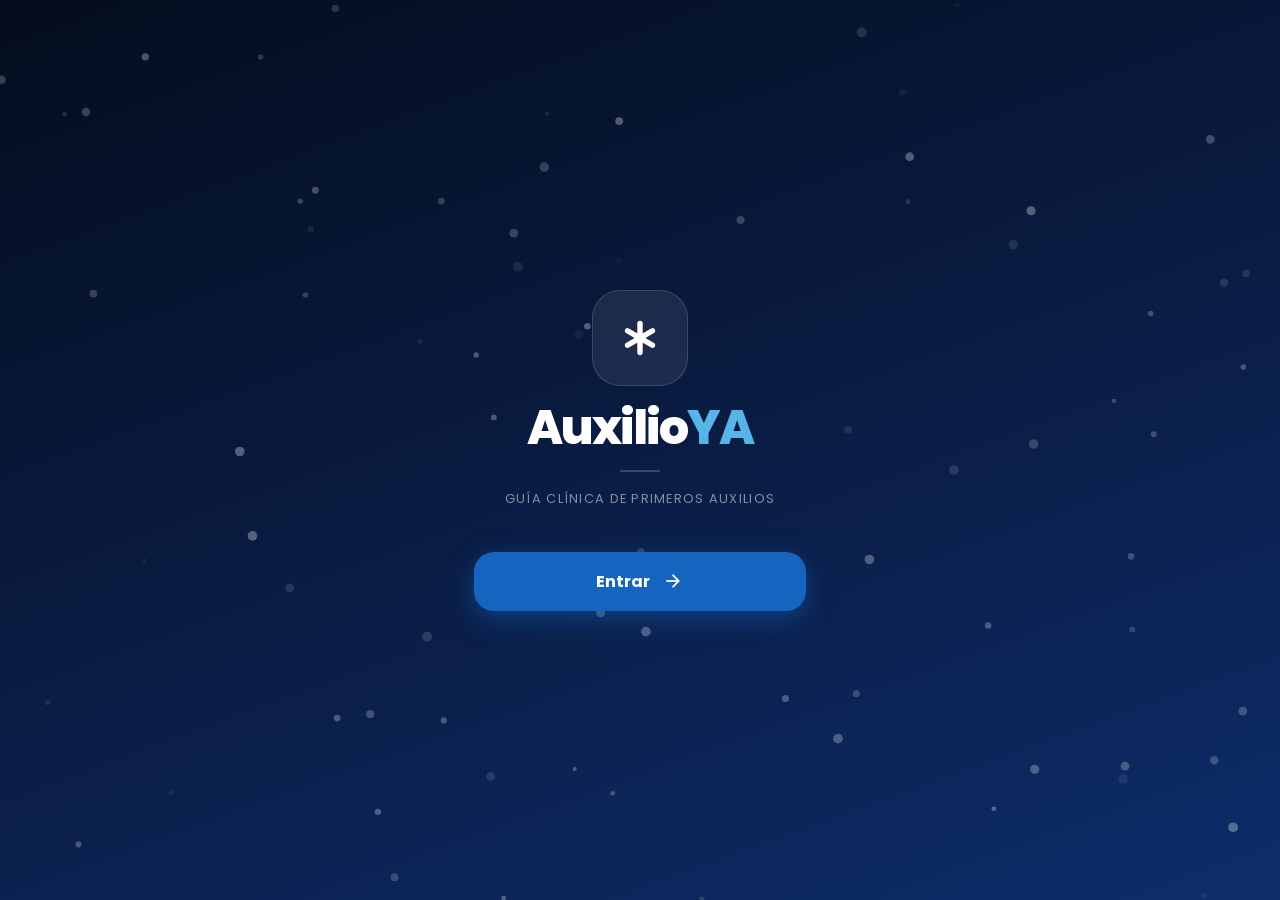
<file: index.html>
<!DOCTYPE html>
<html lang="es">
<head>
  <meta charset="UTF-8"/>
  <meta name="viewport" content="width=device-width, initial-scale=1.0"/>
  <title>AuxilioYA</title>
  <link href="https://fonts.googleapis.com/css2?family=Poppins:wght@300;400;500;600;700;800&display=swap" rel="stylesheet"/>
  <link href="https://fonts.googleapis.com/css2?family=Material+Symbols+Rounded:opsz,wght,FILL,GRAD@24,400,1,0" rel="stylesheet"/>
  <link rel="stylesheet" href="css/styles.css"/>
</head>
<body class="landing-page">
  <canvas id="particles-canvas"></canvas>
  <div class="landing-content">
    <div class="landing-logo-wrap">
      <div class="landing-icon">
        <span class="material-symbols-rounded">emergency</span>
      </div>
      <h1 class="landing-title">Auxilio<span>YA</span></h1>
      <div class="landing-divider"></div>
      <p class="landing-subtitle">Guía Clínica de Primeros Auxilios</p>
    </div>
    <button class="btn-enter" onclick="window.location.href='app.html'">
      <span>Entrar</span>
      <span class="material-symbols-rounded">arrow_forward</span>
    </button>
  </div>
  <script src="js/particles.js"></script>
</body>
</html>
</file>
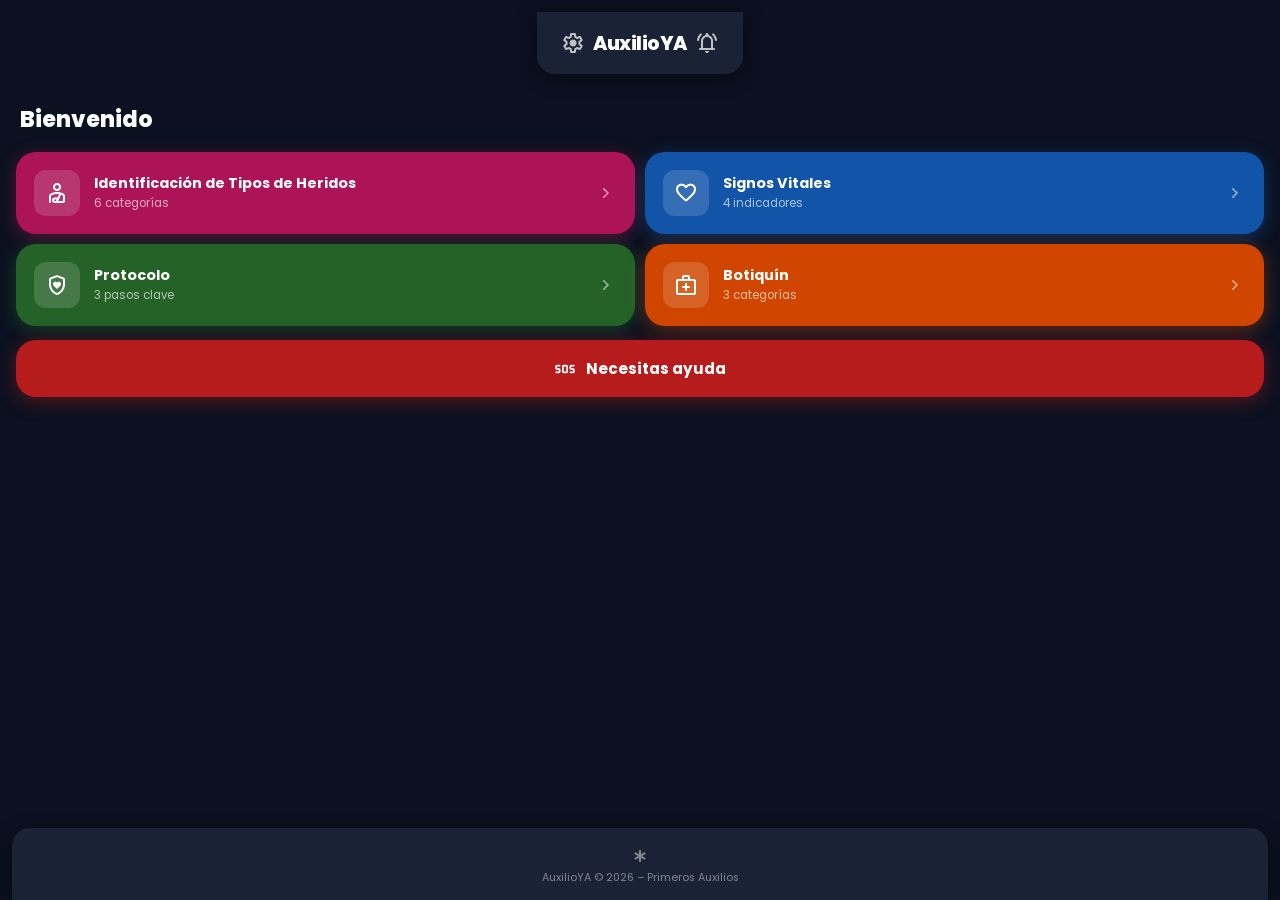
<file: app.html>
<!DOCTYPE html>
<html lang="es">

<head>
  <meta charset="UTF-8" />
  <meta name="viewport" content="width=device-width, initial-scale=1.0" />
  <title>AuxilioYA – App</title>
  <link href="https://fonts.googleapis.com/css2?family=Poppins:wght@300;400;500;600;700;800&display=swap"
    rel="stylesheet" />
  <link href="https://fonts.googleapis.com/css2?family=Material+Symbols+Rounded:opsz,wght,FILL,GRAD@24,400,1,0"
    rel="stylesheet" />
  <link rel="stylesheet" href="css/styles.css" />
</head>

<body class="app-body" data-theme="light">

  <!-- ===== SCREEN: HOME ===== -->
  <div class="screen active" id="screen-home">
    <header class="app-header">
      <button class="header-btn" id="btn-settings" aria-label="Configuración">
        <span class="material-symbols-rounded">settings</span>
      </button>
      <span class="header-title">AuxilioYA</span>
      <button class="header-btn" id="btn-alarm" aria-label="Alarma">
        <span class="material-symbols-rounded">notifications_active</span>
      </button>
    </header>

    <main class="home-main">
      <p class="welcome-text">Bienvenido</p>
      <div class="cards-list">

        <a class="card-item card-pink" href="#" data-target="screen-heridas">
          <div class="card-icon-wrap">
            <span class="material-symbols-rounded">personal_injury</span>
          </div>
          <div class="card-info">
            <span class="card-title">Identificación de Tipos de Heridos</span>
            <span class="card-sub">6 categorías</span>
          </div>
          <span class="material-symbols-rounded card-arrow">chevron_right</span>
        </a>

        <a class="card-item card-blue" href="#" data-target="screen-vitales">
          <div class="card-icon-wrap">
            <span class="material-symbols-rounded">favorite</span>
          </div>
          <div class="card-info">
            <span class="card-title">Signos Vitales</span>
            <span class="card-sub">4 indicadores</span>
          </div>
          <span class="material-symbols-rounded card-arrow">chevron_right</span>
        </a>

        <a class="card-item card-green" href="#" data-target="screen-protocolo">
          <div class="card-icon-wrap">
            <span class="material-symbols-rounded">shield_with_heart</span>
          </div>
          <div class="card-info">
            <span class="card-title">Protocolo</span>
            <span class="card-sub">3 pasos clave</span>
          </div>
          <span class="material-symbols-rounded card-arrow">chevron_right</span>
        </a>

        <a class="card-item card-orange" href="#" data-target="screen-botiquin">
          <div class="card-icon-wrap">
            <span class="material-symbols-rounded">medical_services</span>
          </div>
          <div class="card-info">
            <span class="card-title">Botiquín</span>
            <span class="card-sub">3 categorías</span>
          </div>
          <span class="material-symbols-rounded card-arrow">chevron_right</span>
        </a>

      </div>

      <button class="btn-help" data-target="screen-ayuda">
        <span class="material-symbols-rounded">sos</span>
        Necesitas ayuda
      </button>
    </main>

    <footer class="app-footer">
      <span class="material-symbols-rounded footer-icon">emergency</span>
      <p>AuxilioYA &copy; 2026 – Primeros Auxilios</p>
    </footer>
  </div>

  <!-- ===== SCREEN: HERIDAS LISTA ===== -->
  <div class="screen" id="screen-heridas">
    <header class="section-header bg-pink">
      <button class="back-btn" data-target="screen-home"><span
          class="material-symbols-rounded">arrow_back</span></button>
      <span class="section-header-title">Tipos de Heridos</span>
    </header>
    <div class="section-body bg-pink-light" style="background:var(--pink-bg)">
      <ul class="section-list">
        <li><a href="#" class="section-item" data-target="screen-detail" data-detail="herida-cortante">
            <span class="material-symbols-rounded">cut</span> Heridas Cortantes <span
              class="material-symbols-rounded si-arrow">chevron_right</span>
          </a></li>
        <li><a href="#" class="section-item" data-target="screen-detail" data-detail="herida-punzante">
            <span class="material-symbols-rounded">push_pin</span> Heridas Punzantes <span
              class="material-symbols-rounded si-arrow">chevron_right</span>
          </a></li>
        <li><a href="#" class="section-item" data-target="screen-detail" data-detail="herida-contusa">
            <span class="material-symbols-rounded">sports_mma</span> Heridas Contusas <span
              class="material-symbols-rounded si-arrow">chevron_right</span>
          </a></li>
        <li><a href="#" class="section-item" data-target="screen-detail" data-detail="herida-abrasiva">
            <span class="material-symbols-rounded">texture</span> Heridas Abrasivas <span
              class="material-symbols-rounded si-arrow">chevron_right</span>
          </a></li>
        <li><a href="#" class="section-item" data-target="screen-detail" data-detail="herida-superficial">
            <span class="material-symbols-rounded">healing</span> Heridas Superficiales <span
              class="material-symbols-rounded si-arrow">chevron_right</span>
          </a></li>
        <li><a href="#" class="section-item" data-target="screen-detail" data-detail="herida-profunda">
            <span class="material-symbols-rounded">bloodtype</span> Heridas Profundas <span
              class="material-symbols-rounded si-arrow">chevron_right</span>
          </a></li>
      </ul>
    </div>
  </div>

  <!-- ===== SCREEN: SIGNOS VITALES LISTA ===== -->
  <div class="screen" id="screen-vitales">
    <header class="section-header bg-blue">
      <button class="back-btn" data-target="screen-home"><span
          class="material-symbols-rounded">arrow_back</span></button>
      <span class="section-header-title">Signos Vitales</span>
    </header>
    <div class="section-body bg-blue-light" style="background:var(--blue-bg)">
      <ul class="section-list">
        <li><a href="#" class="section-item" data-target="screen-detail" data-detail="presion">
            <span class="material-symbols-rounded">ecg</span> Presión Arterial <span
              class="material-symbols-rounded si-arrow">chevron_right</span>
          </a></li>
        <li><a href="#" class="section-item" data-target="screen-detail" data-detail="pulso">
            <span class="material-symbols-rounded">monitor_heart</span> Pulso <span
              class="material-symbols-rounded si-arrow">chevron_right</span>
          </a></li>
        <li><a href="#" class="section-item" data-target="screen-detail" data-detail="respiracion">
            <span class="material-symbols-rounded">pulmonology</span> Respiración <span
              class="material-symbols-rounded si-arrow">chevron_right</span>
          </a></li>
        <li><a href="#" class="section-item" data-target="screen-detail" data-detail="temperatura">
            <span class="material-symbols-rounded">thermometer</span> Temperatura <span
              class="material-symbols-rounded si-arrow">chevron_right</span>
          </a></li>
      </ul>
    </div>
  </div>

  <!-- ===== SCREEN: PROTOCOLO LISTA ===== -->
  <div class="screen" id="screen-protocolo">
    <header class="section-header bg-green">
      <button class="back-btn" data-target="screen-home"><span
          class="material-symbols-rounded">arrow_back</span></button>
      <span class="section-header-title">Protocolo</span>
    </header>
    <div class="section-body bg-green-light" style="background:var(--green-bg)">
      <ul class="section-list">
        <li><a href="#" class="section-item" data-target="screen-detail" data-detail="proteger">
            <span class="material-symbols-rounded">security</span> Proteger <span
              class="material-symbols-rounded si-arrow">chevron_right</span>
          </a></li>
        <li><a href="#" class="section-item" data-target="screen-detail" data-detail="alertar">
            <span class="material-symbols-rounded">campaign</span> Alertar <span
              class="material-symbols-rounded si-arrow">chevron_right</span>
          </a></li>
        <li><a href="#" class="section-item" data-target="screen-detail" data-detail="socorrer">
            <span class="material-symbols-rounded">volunteer_activism</span> Socorrer <span
              class="material-symbols-rounded si-arrow">chevron_right</span>
          </a></li>
      </ul>
    </div>
  </div>

  <!-- ===== SCREEN: BOTIQUÍN LISTA ===== -->
  <div class="screen" id="screen-botiquin">
    <header class="section-header bg-orange">
      <button class="back-btn" data-target="screen-home"><span
          class="material-symbols-rounded">arrow_back</span></button>
      <span class="section-header-title">Botiquín</span>
    </header>
    <div class="section-body bg-orange-light" style="background:var(--orange-bg)">
      <ul class="section-list">
        <li><a href="#" class="section-item" data-target="screen-detail" data-detail="curacion">
            <span class="material-symbols-rounded"><span class="material-symbols-outlined">local_pharmacy</span></span> Material de Curación <span
              class="material-symbols-rounded si-arrow">chevron_right</span>
          </a></li>
        <li><a href="#" class="section-item" data-target="screen-detail" data-detail="limpieza">
            <span class="material-symbols-rounded">sanitizer</span> Material de Limpieza y Desinfección <span
              class="material-symbols-rounded si-arrow">chevron_right</span>
          </a></li>
        <li><a href="#" class="section-item" data-target="screen-detail" data-detail="gestion">
            <span class="material-symbols-rounded">crisis_alert</span> Material de Gestión y Emergencias <span
              class="material-symbols-rounded si-arrow">chevron_right</span>
          </a></li>
      </ul>
    </div>
  </div>

  <!-- ===== SCREEN: DETAIL ===== -->
  <div class="screen" id="screen-detail">
    <header class="section-header" id="detail-header">
      <button class="back-btn" id="detail-back-btn"><span class="material-symbols-rounded">arrow_back</span></button>
      <span class="section-header-title" id="detail-title">Detalle</span>
    </header>
    <div class="detail-body" id="detail-body">
      <img src="img/placeholder.svg" alt="Ilustración" class="detail-img" id="detail-img" />
      <div class="detail-content" id="detail-content"></div>
    </div>
  </div>

  <!-- ===== SCREEN: AYUDA ===== -->
  <div class="screen" id="screen-ayuda">
    <header class="section-header bg-red">
      <button class="back-btn" data-target="screen-home"><span
          class="material-symbols-rounded">arrow_back</span></button>
      <span class="section-header-title">Necesitas Ayuda</span>
    </header>
    <div class="detail-body ayuda-body">
      <div class="ayuda-icon"><span class="material-symbols-rounded">sos</span></div>
      <h2>¿Estás en una emergencia?</h2>
      <p>Llama inmediatamente al número de emergencias de tu país. Mantén la calma y sigue las instrucciones del
        operador.</p>
      <div class="ayuda-numbers">
        <div class="ayuda-number-card">
          <span class="material-symbols-rounded">emergency</span>
          <div><strong>Emergencias</strong><span>911</span></div>
        </div>
        <div class="ayuda-number-card">
          <span class="material-symbols-rounded">local_hospital</span>
          <div><strong>Cruz Roja</strong><span>132</span></div>
        </div>
        <div class="ayuda-number-card">
          <span class="material-symbols-rounded">local_fire_department</span>
          <div><strong>Bomberos</strong><span>119</span></div>
        </div>
      </div>
      <p class="ayuda-lorem">Lorem ipsum dolor sit amet, consectetur adipiscing elit. Sed do eiusmod tempor incididunt
        ut labore et dolore magna aliqua. Ut enim ad minim veniam, quis nostrud exercitation ullamco laboris.</p>
    </div>
  </div>

  <!-- ===== SCREEN: CONFIGURACIÓN ===== -->
  <div class="screen" id="screen-settings">
    <header class="section-header bg-gray">
      <button class="back-btn" data-target="screen-home"><span
          class="material-symbols-rounded">arrow_back</span></button>
      <span class="section-header-title">Configuración</span>
    </header>
    <div class="detail-body settings-body">
      <div class="settings-item" id="toggle-theme">
        <div class="settings-item-info">
          <span class="material-symbols-rounded">dark_mode</span>
          <div>
            <strong>Tema</strong>
            <span id="theme-label">Modo claro activo</span>
          </div>
        </div>
        <div class="toggle-switch" id="theme-toggle">
          <div class="toggle-knob"></div>
        </div>
      </div>
      <a href="#" class="settings-item" data-target="screen-terminos">
        <div class="settings-item-info">
          <span class="material-symbols-rounded">gavel</span>
          <div><strong>Términos y Condiciones</strong><span>Leer política</span></div>
        </div>
        <span class="material-symbols-rounded">chevron_right</span>
      </a>
    </div>
  </div>

  <!-- ===== SCREEN: TÉRMINOS ===== -->
  <div class="screen" id="screen-terminos">
    <header class="section-header bg-gray">
      <button class="back-btn" data-target="screen-settings"><span
          class="material-symbols-rounded">arrow_back</span></button>
      <span class="section-header-title">Términos y Condiciones</span>
    </header>
    <div class="detail-body">
      <div class="detail-content">
        <h2>Términos y Condiciones de Uso</h2>
        <p>Descargo de Responsabilidad
Propósito del Proyecto
Este proyecto de aplicación ha sido desarrollado con fines exclusivamente educativos, sin fines de lucro y de manera simulativa como parte del proyecto escolar de  Jorge Enmanuel Domínguez Parra (CI. 33773975) Fabián Moisés Díaz Pacheco (CI. 32995693) y Michell Josefina Dun Bracamonte (CI. 33447847). No se persigue ningún beneficio comercial ni se pretende infringir los derechos de autor de terceros. Este proyecto de aplicación no genera ingresos y no está asociado con ninguna entidad comercial.
<br>
Casos Aplicables
Uso en presentaciones escolares o académicas.
Distribución gratuita a pacientes.
Utilización del proyecto de aplicación en talleres educativos.
Integración en programas de voluntariado.
Publicación en repositorios educativos en línea.
          <br>
Limitación de Responsabilidad
El uso de este proyecto de aplicación es bajo su propio riesgo. La información y los recursos proporcionados en este proyecto de aplicación no sustituyen el consejo médico profesional. Siempre consulte a un profesional de la salud antes de comenzar cualquier programa de ejercicios o tratamiento. No garantizamos la exactitud, integridad ni utilidad de la información contenida en este proyecto de aplicación. Esta cláusula se rige por las leyes y regulaciones aplicables en la República Bolivariana de Venezuela.
<br>
Sin Garantías
Este proyecto de aplicación se proporciona según disponibilidad y con código abierto al público mediante su repositorio en la plataforma GitHub, sin garantías de ningún tipo, ya sean expresas o implícitas, incluidas, entre otras, las garantías de comerciabilidad, idoneidad para un propósito particular y no infracción. No garantizamos que el proyecto de aplicación esté libre de errores. No nos hacemos responsables de virus u otros componentes dañinos que no se encuentren en el código abierto al público. No garantizamos que el acceso al proyecto de aplicación sea ininterrumpido. Esta cláusula se rige por las leyes y regulaciones aplicables en la República Bolivariana de Venezuela.
<br>
Advertencia sobre el Uso del Proyecto de Aplicación
Este proyecto de aplicación no está destinado a proporcionar asesoramiento médico, diagnóstico o tratamiento. La información y los recursos disponibles en este proyecto de aplicación tienen únicamente fines informativos, educativos y simulativos. No deben ser considerados como un sustituto del consejo, diagnóstico o tratamiento médico profesional. Siempre consulte a su médico u otro profesional de la salud calificado con cualquier pregunta que pueda tener sobre una condición médica. Esta cláusula se rige por las leyes y regulaciones aplicables en Venezuela.
<br>
Riesgos Asociados
El uso de cualquier información proporcionada en este proyecto de aplicación es bajo su propio riesgo. Los creadores de este proyecto de aplicación no asumen ninguna responsabilidad por cualquier lesión, pérdida o daño que pueda resultar del uso de la información contenida en este proyecto de aplicación. La práctica de ejercicios físicos puede implicar riesgos, incluidos, entre otros, el riesgo de lesiones físicas. Es su responsabilidad asegurarse de que tiene la capacidad física y salud adecuada para participar en los ejercicios recomendados. Esta cláusula se rige por las leyes y regulaciones aplicables en la República Bolivariana de Venezuela.
<br>
Derechos de Autor y Propiedad Intelectual
Respetamos los derechos de propiedad intelectual de otros. Si usted es el propietario de uno de los videos utilizados en este proyecto de aplicación y tiene alguna preocupación sobre su uso, por favor contáctenos de inmediato y tomaremos las medidas necesarias para resolver cualquier problema. No se realiza ninguna modificación a los contenidos de terceros y se mantiene la atribución original. Esta cláusula se rige por las leyes y regulaciones aplicables en la República Bolivariana de Venezuela.
<br>
Cumplimiento de la Legislación Aplicable
Este proyecto de aplicación se desarrolla y opera en cumplimiento con las leyes y regulaciones aplicables en la República Bolivariana de Venezuela. No garantizamos que el proyecto de aplicación sea adecuado o esté disponible para su uso en otras ubicaciones. Los usuarios que accedan al proyecto de aplicación desde otras jurisdicciones lo hacen por su propia iniciativa y son responsables del cumplimiento de las leyes locales. Esta cláusula se rige por las leyes y regulaciones aplicables en la República Bolivariana de Venezuela.
<br>
Limitación de Responsabilidad
En ningún caso los creadores de este proyecto de aplicación serán responsables por daños directos, indirectos, incidentales, especiales, consecuentes o punitivos que surjan del uso o la imposibilidad de uso del proyecto de aplicación, incluso si se les ha informado de la posibilidad de dichos daños. Esta cláusula se rige por las leyes y regulaciones aplicables en la República Bolivariana de Venezuela.
<br>
Cambios en el Descargo de Responsabilidad
Nos reservamos el derecho de actualizar este descargo de responsabilidad en cualquier momento. Cualquier cambio será publicado en esta página y la fecha de la última actualización se indicará a continuación. Se recomienda revisar periódicamente este descargo de responsabilidad para estar al tanto de cualquier cambio. Esta cláusula se rige por las leyes y regulaciones aplicables en la República Bolivariana de Venezuela.
<br>
Última actualización: 2026-6-14
<br>
Acuerdo De Uso
Al usar este proyecto de aplicación, usted acepta este descargo de responsabilidad en su totalidad. Si no está de acuerdo con alguna parte de este descargo de responsabilidad, no debe usar este proyecto de aplicación</p>
      </div>
    </div>
  </div>

  <!-- ===== SCREEN: ALARMA ===== -->
  <div class="screen" id="screen-alarma">
    <header class="section-header bg-red">
      <button class="back-btn" data-target="screen-home"><span
          class="material-symbols-rounded">arrow_back</span></button>
      <span class="section-header-title">Alarma de Emergencia</span>
    </header>
    <div class="detail-body alarma-body">
      <div class="alarma-icon" id="alarma-icon">
        <span class="material-symbols-rounded">notifications_active</span>
      </div>
      <h2>Alarma de Emergencia</h2>
      <p>Presiona el botón para activar la alarma de ambulancia. Úsala solo en situaciones de emergencia real.</p>
      <button class="btn-alarma" id="btn-alarma-sound">
        <span class="material-symbols-rounded">volume_up</span>
        Activar Alarma
      </button>
      <p class="alarma-status" id="alarma-status">Alarma inactiva</p>
    </div>
  </div>

  <script src="js/details.js"></script>
  <script src="js/app.js"></script>
</body>

</html>
</file>
<file: css/styles.css>
/* ============================================================
   AuxilioYA – styles.css  |  Dark Pill Edition
   Mobile First | Poppins | Google Material Icons Rounded
   Inspired by: bold dark bg + solid-color rounded pill cards
   ============================================================ */

/* ── Tokens ─────────────────────────────────────────────────── */
:root {
  /* App dark base */
  --app-bg:      #0b1120;
  --header-dark: #111827;

  /* Category accent colors */
  --pink:        #c2185b;
  --pink-dark:   #880e4f;
  --pink-pill:   #ad1457;
  --pink-bg:     #1a0510;

  --blue:        #1565c0;
  --blue-dark:   #0d47a1;
  --blue-pill:   #1255a8;
  --blue-bg:     #020d1f;

  --green:       #2e7d32;
  --green-dark:  #1b5e20;
  --green-pill:  #246228;
  --green-bg:    #030f04;

  --orange:      #e65100;
  --orange-dark: #bf360c;
  --orange-pill: #d04600;
  --orange-bg:   #180800;

  --red:         #b71c1c;
  --red-dark:    #7f0000;
  --red-bg:      #160202;

  /* Neutral surface */
  --surface:     #1a2235;
  --surface-2:   #222d42;
  --text:        #ffffff;
  --text-soft:   rgba(255,255,255,.72);
  --text-muted:  rgba(255,255,255,.45);
  --border:      rgba(255,255,255,.10);

  --shadow:      0 4px 20px rgba(0,0,0,.45);
  --shadow-sm:   0 2px 10px rgba(0,0,0,.35);

  --radius-pill: 20px;
  --radius-card: 16px;
  --radius-sm:   12px;
  --radius-hdr:  18px;

  --t: .22s;
  --ease: cubic-bezier(.4,0,.2,1);
}

/* ── Reset ── */
*, *::before, *::after { box-sizing: border-box; margin: 0; padding: 0; }
html   { font-size: 16px; }
body   { font-family: 'Poppins', sans-serif; min-height: 100vh;
         overflow-x: hidden; -webkit-font-smoothing: antialiased; }
a      { text-decoration: none; color: inherit; }
ul     { list-style: none; }
button { cursor: pointer; border: none; background: none; font-family: inherit; }

/* ============================================================
   LANDING PAGE
   ============================================================ */
body.landing-page {
  background: linear-gradient(160deg, #040d1e 0%, #0b1f4a 60%, #0d2d6b 100%);
  display: flex;
  align-items: center;
  justify-content: center;
  min-height: 100vh;
  position: relative;
  overflow: hidden;
}

#particles-canvas {
  position: fixed;
  inset: 0;
  pointer-events: none;
  z-index: 0;
  opacity: .35;
}

.landing-content {
  position: relative;
  z-index: 1;
  display: flex;
  flex-direction: column;
  align-items: center;
  gap: 44px;
  padding: 32px 24px;
  text-align: center;
  width: 100%;
  max-width: 380px;
}

.landing-logo-wrap {
  display: flex;
  flex-direction: column;
  align-items: center;
  gap: 18px;
  animation: fadeInDown .7s var(--ease) both;
}

.landing-icon {
  width: 96px; height: 96px;
  background: rgba(255,255,255,.08);
  border: 1.5px solid rgba(255,255,255,.15);
  border-radius: 28px;
  display: flex;
  align-items: center;
  justify-content: center;
  animation: pulse-icon 2.8s ease-in-out infinite;
}
.landing-icon .material-symbols-rounded { font-size: 48px; color: #fff; }

.landing-title {
  font-size: 3rem;
  font-weight: 800;
  color: #fff;
  letter-spacing: -2px;
  line-height: 1;
}
.landing-title span { color: #56b4e9; }

.landing-divider {
  width: 40px; height: 2px;
  background: rgba(255,255,255,.2);
  border-radius: 2px;
}

.landing-subtitle {
  font-size: .8rem;
  color: rgba(255,255,255,.5);
  letter-spacing: .1em;
  text-transform: uppercase;
  font-weight: 400;
}

.btn-enter {
  display: flex;
  align-items: center;
  gap: 12px;
  background: #1565c0;
  color: #fff;
  font-family: 'Poppins', sans-serif;
  font-weight: 700;
  font-size: 1rem;
  padding: 17px 44px;
  border-radius: var(--radius-pill);
  box-shadow: 0 8px 28px rgba(21,101,192,.45);
  transition: transform var(--t) var(--ease), box-shadow var(--t);
  animation: fadeInUp .8s .25s var(--ease) both;
  width: 100%;
  justify-content: center;
}
.btn-enter:hover  { transform: translateY(-2px); box-shadow: 0 14px 36px rgba(21,101,192,.55); }
.btn-enter:active { transform: scale(.97); }
.btn-enter .material-symbols-rounded { font-size: 22px; }

/* ============================================================
   APP BODY
   ============================================================ */
.app-body {
  background: var(--app-bg);
  color: var(--text);
  min-height: 100vh;
}

/* ── Screens ── */
.screen { display: none; flex-direction: column; min-height: 100vh; }
.screen.active { display: flex; animation: screenIn .28s var(--ease); }

/* ============================================================
   APP HEADER (Home)
   ============================================================ */
.app-header {
  background: var(--surface);
  border-radius: 0 0 var(--radius-hdr) var(--radius-hdr);
  margin: 12px 12px 0;
  display: flex;
  align-items: center;
  justify-content: space-between;
  padding: 0 16px;
  height: 62px;
  box-shadow: var(--shadow);
}

.header-title {
  font-size: 1.2rem;
  font-weight: 800;
  color: var(--text);
  letter-spacing: -.5px;
}

.header-btn {
  width: 40px; height: 40px;
  border-radius: var(--radius-sm);
  display: flex;
  align-items: center;
  justify-content: center;
  color: var(--text-soft);
  transition: background var(--t), transform .12s;
}
.header-btn:hover  { background: rgba(255,255,255,.08); color: #fff; }
.header-btn:active { transform: scale(.9); }
.header-btn .material-symbols-rounded { font-size: 24px; }

/* ============================================================
   HOME MAIN
   ============================================================ */
.home-main {
  flex: 1;
  padding: 20px 12px;
  display: flex;
  flex-direction: column;
  gap: 14px;
}

.welcome-text {
  font-size: 1.4rem;
  font-weight: 800;
  color: var(--text);
  padding: 4px 4px 2px;
}

.cards-list {
  display: flex;
  flex-direction: column;
  gap: 10px;
}

/* ── Card items (home) ── */
.card-item {
  display: flex;
  align-items: center;
  gap: 14px;
  padding: 18px 18px;
  border-radius: var(--radius-pill);
  transition: transform var(--t) var(--ease), box-shadow var(--t);
}
.card-item:hover  { transform: scale(1.015); }
.card-item:active { transform: scale(.97); }

.card-pink   { background: var(--pink-pill);   box-shadow: 0 4px 18px rgba(194,24,91,.4); }
.card-blue   { background: var(--blue-pill);   box-shadow: 0 4px 18px rgba(21,101,192,.4); }
.card-green  { background: var(--green-pill);  box-shadow: 0 4px 18px rgba(46,125,50,.4); }
.card-orange { background: var(--orange-pill); box-shadow: 0 4px 18px rgba(230,81,0,.4); }

.card-icon-wrap {
  width: 46px; height: 46px;
  border-radius: var(--radius-sm);
  background: rgba(255,255,255,.15);
  display: flex;
  align-items: center;
  justify-content: center;
  flex-shrink: 0;
}
.card-icon-wrap .material-symbols-rounded { font-size: 24px; color: #fff; }

.card-info  { flex: 1; min-width: 0; }
.card-title { display: block; font-weight: 700; font-size: .9rem; color: #fff; line-height: 1.3; }
.card-sub   { display: block; font-size: .72rem; color: rgba(255,255,255,.65); margin-top: 2px; }
.card-arrow { font-size: 22px; color: rgba(255,255,255,.5); flex-shrink: 0; }

/* ── Help Button ── */
.btn-help {
  display: flex;
  align-items: center;
  justify-content: center;
  gap: 10px;
  background: var(--red);
  color: #fff;
  font-family: 'Poppins', sans-serif;
  font-weight: 700;
  font-size: .95rem;
  padding: 17px;
  border-radius: var(--radius-pill);
  box-shadow: 0 4px 20px rgba(183,28,28,.45);
  transition: transform var(--t), box-shadow var(--t);
  width: 100%;
}
.btn-help:hover  { transform: scale(1.015); box-shadow: 0 8px 28px rgba(183,28,28,.55); }
.btn-help:active { transform: scale(.97); }
.btn-help .material-symbols-rounded { font-size: 22px; }

/* ── Footer ── */
.app-footer {
  background: var(--surface);
  border-radius: var(--radius-hdr) var(--radius-hdr) 0 0;
  margin: 0 12px;
  padding: 14px 16px;
  text-align: center;
  box-shadow: var(--shadow);
}
.app-footer p    { font-size: .68rem; color: var(--text-muted); margin-top: 3px; }
.footer-icon     { font-size: 18px; color: var(--text-muted); vertical-align: middle; }

/* ============================================================
   SECTION HEADERS
   ============================================================ */
.section-header {
  display: flex;
  align-items: center;
  gap: 12px;
  padding: 0 16px;
  height: 62px;
  border-radius: 0 0 var(--radius-hdr) var(--radius-hdr);
  margin: 12px 12px 0;
  box-shadow: var(--shadow);
}

.section-header-title {
  font-size: 1.05rem;
  font-weight: 800;
  color: #fff;
  flex: 1;
  text-align: center;
  padding-right: 40px;
  letter-spacing: -.1px;
}

.back-btn {
  width: 40px; height: 40px;
  border-radius: var(--radius-sm);
  display: flex;
  align-items: center;
  justify-content: center;
  color: rgba(255,255,255,.9);
  background: rgba(255,255,255,.15);
  transition: background var(--t), transform .12s;
  flex-shrink: 0;
}
.back-btn:hover  { background: rgba(255,255,255,.25); }
.back-btn:active { transform: scale(.9); }
.back-btn .material-symbols-rounded { font-size: 22px; }

/* Header bg colors */
.bg-pink   { background: var(--pink-dark); }
.bg-blue   { background: var(--blue-dark); }
.bg-green  { background: var(--green-dark); }
.bg-orange { background: var(--orange-dark); }
.bg-red    { background: var(--red-dark); }
.bg-gray   { background: #1c2a3a; }

/* ── Section body (colored dark bg) ── */
.section-body { flex: 1; padding: 16px 12px; }

.bg-pink-light   { background: var(--pink-bg); }
.bg-blue-light   { background: var(--blue-bg); }
.bg-green-light  { background: var(--green-bg); }
.bg-orange-light { background: var(--orange-bg); }

/* ── Section list ── */
.section-list {
  display: flex;
  flex-direction: column;
  gap: 10px;
}

.section-item {
  display: flex;
  align-items: center;
  gap: 14px;
  padding: 18px 18px;
  border-radius: var(--radius-pill);
  font-weight: 700;
  font-size: .9rem;
  color: #fff;
  transition: transform var(--t) var(--ease), box-shadow var(--t);
}
.section-item:hover  { transform: scale(1.015); }
.section-item:active { transform: scale(.97); }
.section-item > .material-symbols-rounded { font-size: 22px; color: rgba(255,255,255,.85); flex-shrink: 0; }
.si-arrow { margin-left: auto; font-size: 20px !important; color: rgba(255,255,255,.4) !important; }

/* Section item colors per parent */
.bg-pink-light   .section-item { background: var(--pink-pill);   box-shadow: 0 3px 14px rgba(194,24,91,.4); }
.bg-blue-light   .section-item { background: var(--blue-pill);   box-shadow: 0 3px 14px rgba(21,101,192,.4); }
.bg-green-light  .section-item { background: var(--green-pill);  box-shadow: 0 3px 14px rgba(46,125,50,.4); }
.bg-orange-light .section-item { background: var(--orange-pill); box-shadow: 0 3px 14px rgba(230,81,0,.4); }

/* ============================================================
   DETAIL SCREEN
   ============================================================ */
.detail-body {
  flex: 1;
  overflow-y: auto;
  padding: 16px 12px 36px;
  background: var(--app-bg);
}

.detail-img {
  width: 100%;
  max-width: 520px;
  height: 180px;
  object-fit: cover;
  border-radius: var(--radius-card);
  margin: 0 auto 20px;
  display: block;
  border: 1px solid var(--border);
  box-shadow: var(--shadow);
}

.detail-content {
  background: var(--surface);
  border-radius: var(--radius-card);
  padding: 20px;
}

.detail-content h2 {
  font-size: 1.2rem;
  font-weight: 800;
  color: #fff;
  margin-bottom: 8px;
  padding-bottom: 12px;
  border-bottom: 1px solid var(--border);
  letter-spacing: -.2px;
}
.detail-content h3 {
  font-size: .78rem;
  font-weight: 700;
  color: rgba(255,255,255,.5);
  margin: 18px 0 8px;
  letter-spacing: .1em;
  text-transform: uppercase;
}
.detail-content p {
  font-size: .875rem;
  line-height: 1.78;
  color: var(--text-soft);
  margin-bottom: 8px;
}
.detail-content ul {
  display: flex;
  flex-direction: column;
  gap: 6px;
  padding: 0;
}
.detail-content ul li {
  display: flex;
  align-items: flex-start;
  gap: 10px;
  font-size: .875rem;
  color: var(--text-soft);
  line-height: 1.6;
  padding: 10px 14px;
  background: rgba(255,255,255,.05);
  border-radius: var(--radius-sm);
  border: 1px solid var(--border);
}
.detail-content ul li::before {
  content: '→';
  color: rgba(255,255,255,.35);
  font-weight: 700;
  flex-shrink: 0;
}

/* ============================================================
   AYUDA SCREEN
   ============================================================ */
.ayuda-body {
  display: flex;
  flex-direction: column;
  align-items: center;
  text-align: center;
  gap: 14px;
  padding-top: 28px;
}
.ayuda-icon .material-symbols-rounded {
  font-size: 68px;
  color: #ef5350;
  animation: pulse-icon 1.7s ease-in-out infinite;
}
.ayuda-body h2 { font-size: 1.3rem; font-weight: 800; color: #fff; letter-spacing: -.2px; }
.ayuda-body > p { font-size: .875rem; color: var(--text-soft); max-width: 300px; line-height: 1.65; }

.ayuda-numbers {
  display: flex;
  flex-direction: column;
  gap: 10px;
  width: 100%;
  max-width: 340px;
}
.ayuda-number-card {
  display: flex;
  align-items: center;
  gap: 14px;
  padding: 16px 18px;
  background: var(--red);
  border-radius: var(--radius-pill);
  box-shadow: 0 4px 16px rgba(183,28,28,.4);
}
.ayuda-number-card .material-symbols-rounded { font-size: 24px; color: rgba(255,255,255,.8); flex-shrink: 0; }
.ayuda-number-card div { display: flex; flex-direction: column; text-align: left; }
.ayuda-number-card strong { font-size: .78rem; color: rgba(255,255,255,.7); font-weight: 500; }
.ayuda-number-card span  { font-size: 1.35rem; font-weight: 800; color: #fff; line-height: 1.2; }
.ayuda-lorem { font-size: .78rem; color: var(--text-muted); max-width: 300px; line-height: 1.7; }

/* ============================================================
   SETTINGS SCREEN
   ============================================================ */
.settings-body {
  display: flex;
  flex-direction: column;
  gap: 10px;
  padding: 20px 12px;
}

.settings-item {
  display: flex;
  align-items: center;
  justify-content: space-between;
  padding: 16px 18px;
  background: var(--surface);
  border-radius: var(--radius-pill);
  box-shadow: var(--shadow-sm);
  transition: transform var(--t), background var(--t);
}
.settings-item:hover { transform: scale(1.012); background: var(--surface-2); }

.settings-item-info {
  display: flex;
  align-items: center;
  gap: 13px;
}
.settings-item-info > .material-symbols-rounded { font-size: 22px; color: rgba(255,255,255,.6); }
.settings-item-info div    { display: flex; flex-direction: column; }
.settings-item-info strong { font-size: .9rem; font-weight: 700; color: #fff; }
.settings-item-info span   { font-size: .74rem; color: var(--text-muted); margin-top: 1px; }
.settings-item > .material-symbols-rounded { font-size: 20px; color: rgba(255,255,255,.25); }

/* Toggle */
.toggle-switch {
  width: 48px; height: 26px;
  background: rgba(255,255,255,.15);
  border-radius: 50px;
  position: relative;
  cursor: pointer;
  transition: background .3s;
  border: 1px solid var(--border);
}
.toggle-switch.on { background: #1565c0; border-color: #1255a8; }
.toggle-knob {
  width: 20px; height: 20px;
  background: #fff;
  border-radius: 50%;
  position: absolute;
  top: 2px; left: 2px;
  transition: left .28s var(--ease);
  box-shadow: 0 1px 4px rgba(0,0,0,.3);
}
.toggle-switch.on .toggle-knob { left: 24px; }

/* ============================================================
   ALARMA SCREEN
   ============================================================ */
.alarma-body {
  display: flex;
  flex-direction: column;
  align-items: center;
  text-align: center;
  gap: 18px;
  padding-top: 36px;
}
.alarma-icon .material-symbols-rounded {
  font-size: 80px;
  color: #ef5350;
  display: block;
}
.alarma-icon.ringing .material-symbols-rounded {
  animation: alarm-ring .36s ease-in-out infinite alternate;
  color: #ff1744;
}
.alarma-body h2 { font-size: 1.3rem; font-weight: 800; color: #fff; }
.alarma-body > p { font-size: .875rem; color: var(--text-soft); max-width: 280px; line-height: 1.65; }

.btn-alarma {
  display: flex;
  align-items: center;
  gap: 10px;
  background: var(--red);
  color: #fff;
  font-family: 'Poppins', sans-serif;
  font-weight: 700;
  font-size: .95rem;
  padding: 16px 40px;
  border-radius: var(--radius-pill);
  box-shadow: 0 4px 20px rgba(183,28,28,.45);
  transition: transform var(--t), box-shadow var(--t), background var(--t);
}
.btn-alarma:hover  { transform: scale(1.04); box-shadow: 0 8px 28px rgba(183,28,28,.55); }
.btn-alarma:active { transform: scale(.97); }
.btn-alarma.active-alarm { background: #1c2a3a; box-shadow: 0 4px 16px rgba(0,0,0,.4); }
.btn-alarma .material-symbols-rounded { font-size: 22px; }

.alarma-status {
  font-size: .78rem;
  font-weight: 600;
  color: var(--text-muted);
  letter-spacing: .08em;
  text-transform: uppercase;
}
.alarma-status.active { color: #ff1744; animation: blink 1.1s step-end infinite; }

/* ============================================================
   ANIMATIONS
   ============================================================ */
@keyframes fadeInDown {
  from { opacity: 0; transform: translateY(-24px); }
  to   { opacity: 1; transform: translateY(0); }
}
@keyframes fadeInUp {
  from { opacity: 0; transform: translateY(24px); }
  to   { opacity: 1; transform: translateY(0); }
}
@keyframes screenIn {
  from { opacity: 0; transform: translateX(16px); }
  to   { opacity: 1; transform: translateX(0); }
}
@keyframes pulse-icon {
  0%, 100% { transform: scale(1); }
  50%       { transform: scale(1.08); }
}
@keyframes alarm-ring {
  from { transform: rotate(-14deg) scale(1.05); }
  to   { transform: rotate(14deg)  scale(1.1); }
}
@keyframes blink { 50% { opacity: 0; } }

/* ── Scrollbar ── */
::-webkit-scrollbar       { width: 4px; }
::-webkit-scrollbar-track { background: transparent; }
::-webkit-scrollbar-thumb { background: rgba(255,255,255,.12); border-radius: 2px; }

/* ── Responsive ── */
@media (min-width: 480px) {
  .home-main { padding: 24px 16px; }
}
@media (min-width: 768px) {
  .cards-list   { flex-direction: row; flex-wrap: wrap; }
  .card-item    { flex: 1 1 calc(50% - 6px); }
  .detail-img   { height: 240px; }
  .app-header, .section-header { margin-left: auto; margin-right: auto; max-width: 600px; }
}
</file>
